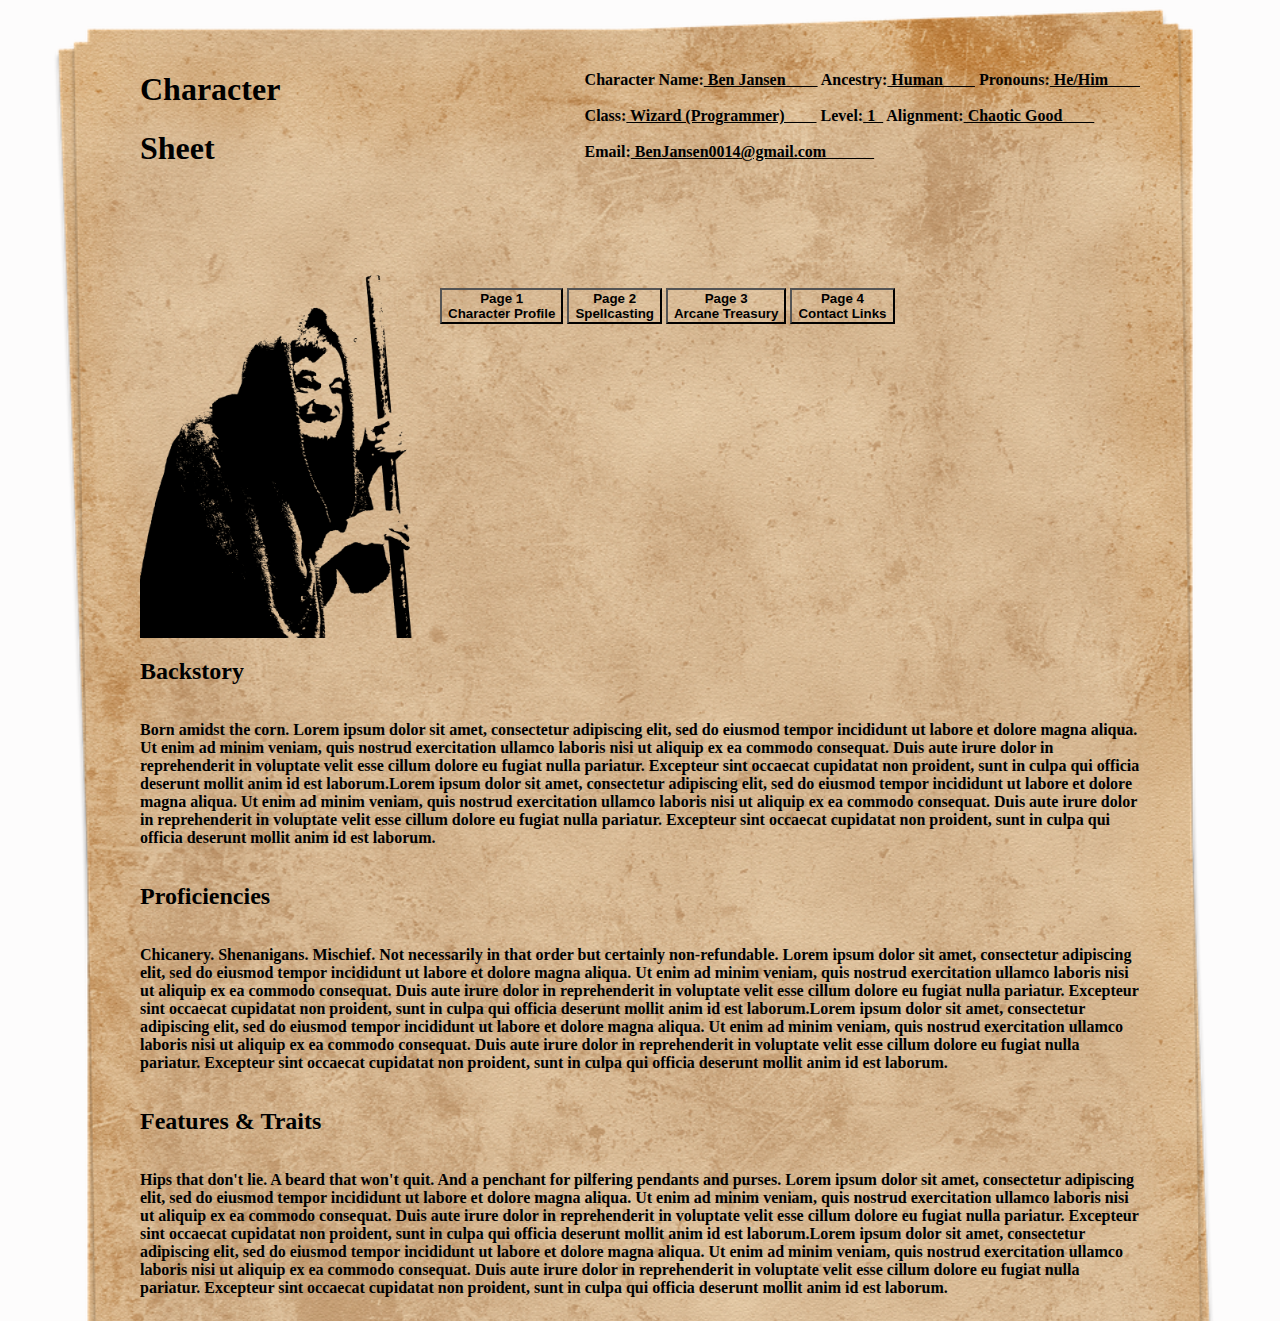
<file: index.html>
<!DOCTYPE html>
<html>
    <head>
        <title>Ben Jansen</title>
        <link rel="stylesheet" type="text/css" href="benjansen.css">
    </head>
    <body>
        <header>
            <div class="header">
                <div class="header-center">
                    <div>
                        <h1>Character</h1>
                        <h1>Sheet</h1>
                    </div>
                    <div>
                        <h4><p>Character Name:<u> Ben Jansen&emsp;&emsp;</u> Ancestry:<u> Human&emsp;&emsp;</u> Pronouns:<u> He/Him&emsp;&emsp;</u><br><br>
                            Class:<u> Wizard (Programmer)&emsp;&emsp;</u> Level:<u> 1&nbsp;&nbsp;</u> Alignment:<u> Chaotic Good&emsp;&emsp;</u><br><br>
                            Email:<u> BenJansen0014@gmail.com&emsp;&emsp;&emsp;</u></p></h4>
                    </div>
                </div>
            </div>
        </header>

        <section>
            <div class="banner">
                <div class="banner-center">
                    <img class=wizard src="images/Wizard1.png" alt="profile picture">
                    <div class="page-links">
                        <a href="index.html"><button type="button">Page 1<br>Character Profile</button></a>
                        <a href="benjansen_page_2.html"><button type="button">Page 2<br>Spellcasting</button></a>
                        <a href="benjansen_page_3.html"><button type="button">Page 3<br>Arcane Treasury</button></a>
                        <a href="benjansen_page_4.html"><button type="button">Page 4<br>Contact Links</button></a>
                    </div>
                </div>
            </div>
        </section>

        <section class="page-1-text">
            <div class="page-1-text-2">
                <h2>
                    Backstory
                </h2>
                <p>Born amidst the corn. Lorem ipsum dolor sit amet, consectetur adipiscing elit, sed do eiusmod tempor incididunt ut labore et dolore magna aliqua. Ut enim ad minim veniam, quis nostrud exercitation ullamco laboris nisi ut aliquip ex ea commodo consequat. Duis aute irure dolor in reprehenderit in voluptate velit esse cillum dolore eu fugiat nulla pariatur. Excepteur sint occaecat cupidatat non proident, sunt in culpa qui officia deserunt mollit anim id est laborum.Lorem ipsum dolor sit amet, consectetur adipiscing elit, sed do eiusmod tempor incididunt ut labore et dolore magna aliqua. Ut enim ad minim veniam, quis nostrud exercitation ullamco laboris nisi ut aliquip ex ea commodo consequat. Duis aute irure dolor in reprehenderit in voluptate velit esse cillum dolore eu fugiat nulla pariatur. Excepteur sint occaecat cupidatat non proident, sunt in culpa qui officia deserunt mollit anim id est laborum.</p>
                <h2>
                    Proficiencies
                </h2>
                <p>Chicanery. Shenanigans. Mischief. Not necessarily in that order but certainly non-refundable. Lorem ipsum dolor sit amet, consectetur adipiscing elit, sed do eiusmod tempor incididunt ut labore et dolore magna aliqua. Ut enim ad minim veniam, quis nostrud exercitation ullamco laboris nisi ut aliquip ex ea commodo consequat. Duis aute irure dolor in reprehenderit in voluptate velit esse cillum dolore eu fugiat nulla pariatur. Excepteur sint occaecat cupidatat non proident, sunt in culpa qui officia deserunt mollit anim id est laborum.Lorem ipsum dolor sit amet, consectetur adipiscing elit, sed do eiusmod tempor incididunt ut labore et dolore magna aliqua. Ut enim ad minim veniam, quis nostrud exercitation ullamco laboris nisi ut aliquip ex ea commodo consequat. Duis aute irure dolor in reprehenderit in voluptate velit esse cillum dolore eu fugiat nulla pariatur. Excepteur sint occaecat cupidatat non proident, sunt in culpa qui officia deserunt mollit anim id est laborum.</p>
                <h2>
                    Features & Traits
                </h2>
                <p>Hips that don't lie. A beard that won't quit. And a penchant for pilfering pendants and purses. Lorem ipsum dolor sit amet, consectetur adipiscing elit, sed do eiusmod tempor incididunt ut labore et dolore magna aliqua. Ut enim ad minim veniam, quis nostrud exercitation ullamco laboris nisi ut aliquip ex ea commodo consequat. Duis aute irure dolor in reprehenderit in voluptate velit esse cillum dolore eu fugiat nulla pariatur. Excepteur sint occaecat cupidatat non proident, sunt in culpa qui officia deserunt mollit anim id est laborum.Lorem ipsum dolor sit amet, consectetur adipiscing elit, sed do eiusmod tempor incididunt ut labore et dolore magna aliqua. Ut enim ad minim veniam, quis nostrud exercitation ullamco laboris nisi ut aliquip ex ea commodo consequat. Duis aute irure dolor in reprehenderit in voluptate velit esse cillum dolore eu fugiat nulla pariatur. Excepteur sint occaecat cupidatat non proident, sunt in culpa qui officia deserunt mollit anim id est laborum.</p>
            </div>
        </section>
    </body>
</html>
</file>
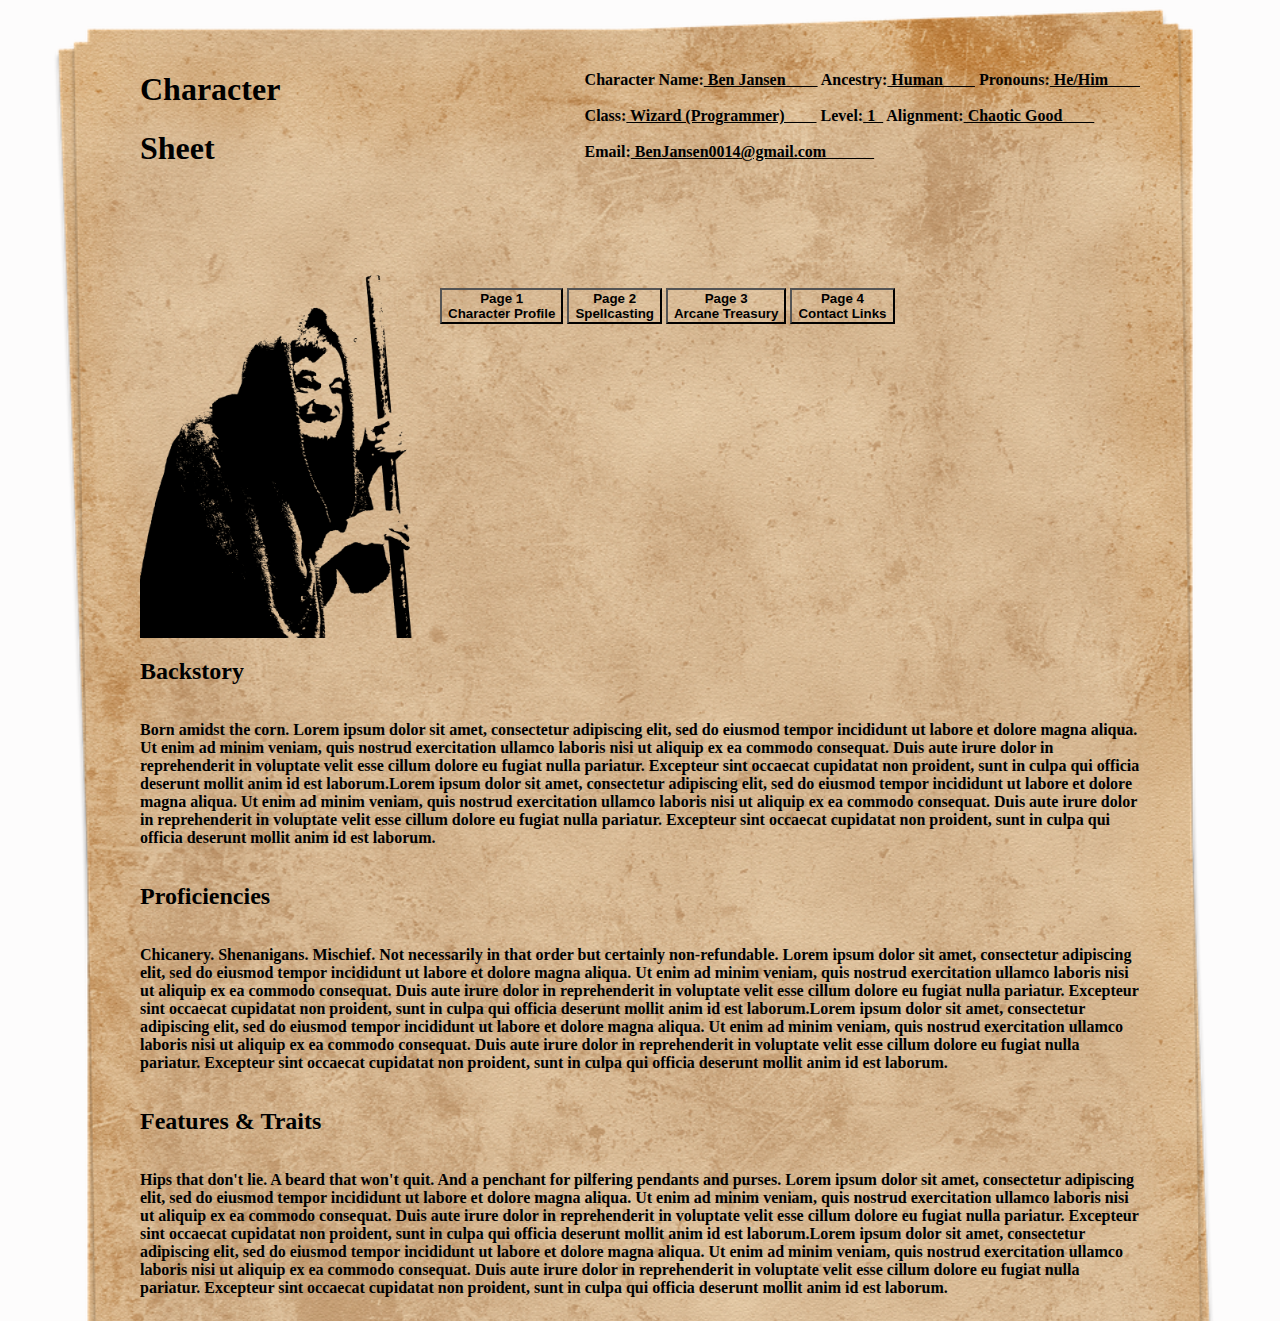
<file: benjansen.html>
<!DOCTYPE html>
<html>
    <head>
        <title>Ben Jansen</title>
        <link rel="stylesheet" type="text/css" href="benjansen.css">
    </head>
    <body>
        <header>
            <div class="header">
                <div class="header-center">
                    <div>
                        <h1>Character</h1>
                        <h1>Sheet</h1>
                    </div>
                    <div>
                        <h4><p>Character Name:<u> Ben Jansen&emsp;&emsp;</u> Ancestry:<u> Human&emsp;&emsp;</u> Pronouns:<u> He/Him&emsp;&emsp;</u><br><br>
                            Class:<u> Wizard (Programmer)&emsp;&emsp;</u> Level:<u> 1&nbsp;&nbsp;</u> Alignment:<u> Chaotic Good&emsp;&emsp;</u><br><br>
                            Email:<u> BenJansen0014@gmail.com&emsp;&emsp;&emsp;</u></p></h4>
                    </div>
                </div>
            </div>
        </header>

        <section>
            <div class="banner">
                <div class="banner-center">
                    <img class=wizard src="images/Wizard1.png" alt="profile picture">
                    <div class="page-links">
                        <a href="file://wsl.localhost/Ubuntu-20.04/home/automaton0/aa-projects/html-css-capstone-project/benjansen.html"><button type="button">Page 1<br>Character Profile</button></a>
                        <a href="file://wsl.localhost/Ubuntu-20.04/home/automaton0/aa-projects/html-css-capstone-project/benjansen_page_2.html"><button type="button">Page 2<br>Spellcasting</button></a>
                        <a href="file://wsl.localhost/Ubuntu-20.04/home/automaton0/aa-projects/html-css-capstone-project/benjansen_page_3.html"><button type="button">Page 3<br>Arcane Treasury</button></a>
                        <a href="file://wsl.localhost/Ubuntu-20.04/home/automaton0/aa-projects/html-css-capstone-project/benjansen_page_4.html"><button type="button">Page 4<br>Contact Links</button></a>
                    </div>
                </div>
            </div>
        </section>

        <section class="page-1-text">
            <div class="page-1-text-2">
                <h2>
                    Backstory
                </h2>
                <p>Born amidst the corn. Lorem ipsum dolor sit amet, consectetur adipiscing elit, sed do eiusmod tempor incididunt ut labore et dolore magna aliqua. Ut enim ad minim veniam, quis nostrud exercitation ullamco laboris nisi ut aliquip ex ea commodo consequat. Duis aute irure dolor in reprehenderit in voluptate velit esse cillum dolore eu fugiat nulla pariatur. Excepteur sint occaecat cupidatat non proident, sunt in culpa qui officia deserunt mollit anim id est laborum.Lorem ipsum dolor sit amet, consectetur adipiscing elit, sed do eiusmod tempor incididunt ut labore et dolore magna aliqua. Ut enim ad minim veniam, quis nostrud exercitation ullamco laboris nisi ut aliquip ex ea commodo consequat. Duis aute irure dolor in reprehenderit in voluptate velit esse cillum dolore eu fugiat nulla pariatur. Excepteur sint occaecat cupidatat non proident, sunt in culpa qui officia deserunt mollit anim id est laborum.</p>
                <h2>
                    Proficiencies
                </h2>
                <p>Chicanery. Shenanigans. Mischief. Not necessarily in that order but certainly non-refundable. Lorem ipsum dolor sit amet, consectetur adipiscing elit, sed do eiusmod tempor incididunt ut labore et dolore magna aliqua. Ut enim ad minim veniam, quis nostrud exercitation ullamco laboris nisi ut aliquip ex ea commodo consequat. Duis aute irure dolor in reprehenderit in voluptate velit esse cillum dolore eu fugiat nulla pariatur. Excepteur sint occaecat cupidatat non proident, sunt in culpa qui officia deserunt mollit anim id est laborum.Lorem ipsum dolor sit amet, consectetur adipiscing elit, sed do eiusmod tempor incididunt ut labore et dolore magna aliqua. Ut enim ad minim veniam, quis nostrud exercitation ullamco laboris nisi ut aliquip ex ea commodo consequat. Duis aute irure dolor in reprehenderit in voluptate velit esse cillum dolore eu fugiat nulla pariatur. Excepteur sint occaecat cupidatat non proident, sunt in culpa qui officia deserunt mollit anim id est laborum.</p>
                <h2>
                    Features & Traits
                </h2>
                <p>Hips that don't lie. A beard that won't quit. And a penchant for pilfering pendants and purses. Lorem ipsum dolor sit amet, consectetur adipiscing elit, sed do eiusmod tempor incididunt ut labore et dolore magna aliqua. Ut enim ad minim veniam, quis nostrud exercitation ullamco laboris nisi ut aliquip ex ea commodo consequat. Duis aute irure dolor in reprehenderit in voluptate velit esse cillum dolore eu fugiat nulla pariatur. Excepteur sint occaecat cupidatat non proident, sunt in culpa qui officia deserunt mollit anim id est laborum.Lorem ipsum dolor sit amet, consectetur adipiscing elit, sed do eiusmod tempor incididunt ut labore et dolore magna aliqua. Ut enim ad minim veniam, quis nostrud exercitation ullamco laboris nisi ut aliquip ex ea commodo consequat. Duis aute irure dolor in reprehenderit in voluptate velit esse cillum dolore eu fugiat nulla pariatur. Excepteur sint occaecat cupidatat non proident, sunt in culpa qui officia deserunt mollit anim id est laborum.</p>
            </div>
        </section>
    </body>
</html>
</file>
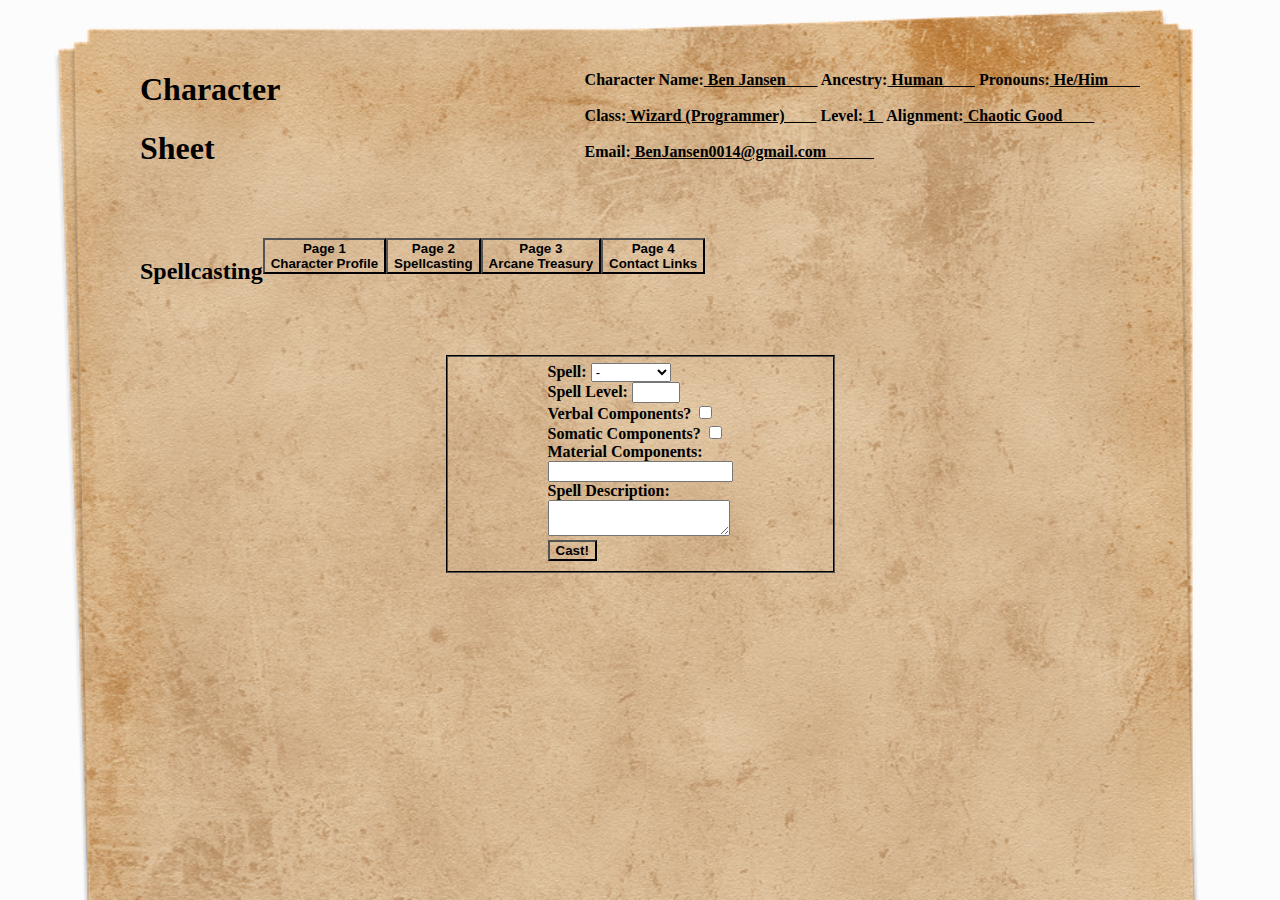
<file: benjansen_page_2.html>
<!DOCTYPE html>
<html>
    <head>
        <title>Spellcasting</title>
        <link rel="stylesheet" type="text/css" href="benjansen.css">
    </head>
    <body>
        <header>
            <div class="header">
                <div class="header-center">
                    <div>
                        <h1>Character</h1>
                        <h1>Sheet</h1>
                    </div>
                    <div>
                        <h4><p>Character Name:<u> Ben Jansen&emsp;&emsp;</u> Ancestry:<u> Human&emsp;&emsp;</u> Pronouns:<u> He/Him&emsp;&emsp;</u><br><br>
                            Class:<u> Wizard (Programmer)&emsp;&emsp;</u> Level:<u> 1&nbsp;&nbsp;</u> Alignment:<u> Chaotic Good&emsp;&emsp;</u><br><br>
                            Email:<u> BenJansen0014@gmail.com&emsp;&emsp;&emsp;</u></p></h4>
                    </div>
                </div>
            </div>
        </header>

        <section>
            <div class="banner">
                <div class="banner-center">
                    <h2>Spellcasting</h2>
                    <a href="index.html"><button type="button">Page 1<br>Character Profile</button></a>
                    <a href="benjansen_page_2.html"><button type="button">Page 2<br>Spellcasting</button></a>
                    <a href="benjansen_page_3.html"><button type="button">Page 3<br>Arcane Treasury</button></a>
                    <a href="benjansen_page_4.html"><button type="button">Page 4<br>Contact Links</button></a>
                </div>
            </div>
        </section>

        <section>
            <form action="/form-handling-url" method="post">
                <fieldset>

                    <div>
                        <label for="spell_name">Spell:</label>
                        <select id="spell_name" name="spell">
                            <option value="-">-</option>
                            <option value="fireball">Fireball</option>
                            <option value="sleep">Sleep</option>
                            <option value="invisibility">Invisibility</option>
                        </select>
                    </div>

                    <div>
                        <label for="spellLevel">Spell Level:</label>
                        <input type="number" id="spellLevel" name="spell_level" min="0" max="9">
                    </div>
                    <div>
                        <label for="verbalComponents">Verbal Components?</label>
                        <input type="checkbox" id="verbalComponents" name="verbalComponents">
                    </div>

                    <div>
                        <label for="somaticComponents">Somatic Components?</label>
                        <input type="checkbox" id="somaticComponents" name="somaticComponents">
                    </div>

                    <div>
                        <label for="materialComponents">Material Components:</label>
                        <input type="text" id="materialComponents" name="materialComponents">
                    </div>

                    <div>
                        <label for="spellDescription">Spell Description:</label>
                        <textarea id="spellDescription" name="spellDescription"></textarea>
                    </div>

                    <div>
                        <button type="button">Cast!</button>
                    </div>

                </fieldset>
            </form>
        </section>
    </body>
</html>
</file>
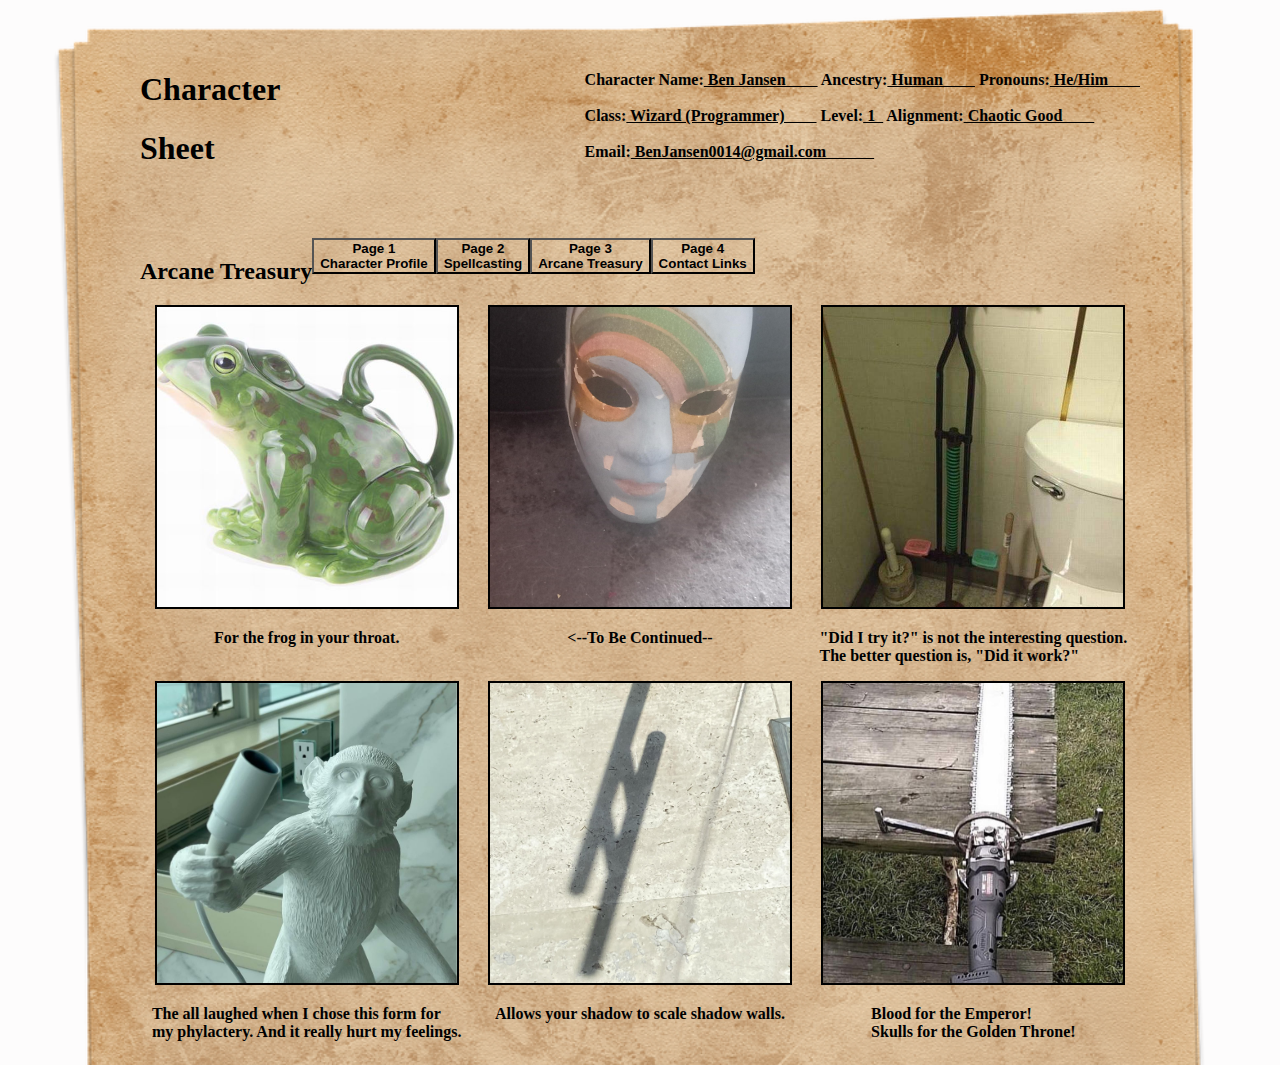
<file: benjansen_page_3.html>
<!DOCTYPE html>
<html>
    <head>
        <title>Arcane Treasury</title>
        <link rel="stylesheet" type="text/css" href="benjansen.css">
    </head>
    <body>
        <header>
            <div class="header">
                <div class="header-center">
                    <div>
                        <h1>Character</h1>
                        <h1>Sheet</h1>
                    </div>
                    <div>
                        <h4><p>Character Name:<u> Ben Jansen&emsp;&emsp;</u> Ancestry:<u> Human&emsp;&emsp;</u> Pronouns:<u> He/Him&emsp;&emsp;</u><br><br>
                            Class:<u> Wizard (Programmer)&emsp;&emsp;</u> Level:<u> 1&nbsp;&nbsp;</u> Alignment:<u> Chaotic Good&emsp;&emsp;</u><br><br>
                            Email:<u> BenJansen0014@gmail.com&emsp;&emsp;&emsp;</u></p></h4>
                    </div>
                </div>
            </div>
        </header>

        <section>
            <div class="banner">
                <div class="banner-center">
                    <h2>Arcane Treasury</h2>
                    <a href="index.html"><button type="button">Page 1<br>Character Profile</button></a>
                    <a href="benjansen_page_2.html"><button type="button">Page 2<br>Spellcasting</button></a>
                    <a href="benjansen_page_3.html"><button type="button">Page 3<br>Arcane Treasury</button></a>
                    <a href="benjansen_page_4.html"><button type="button">Page 4<br>Contact Links</button></a>
                </div>
            </div>
        </section>

        <section class="treasury-center">
            <div class="treasury">
                <div class="arcane-center">
                    <a href="https://www.fairy-tales-inc.com/green-frog-teapot-by-blue-sky-clayworks-copy"><img src="images/frog-teapot.jpeg" alt="frog teapot" class="arcane"></a>
                    <p>For the frog in your throat.</p>
                </div>
                <div class="arcane-center">
                    <a href="https://www.reddit.com/r/ItemShop/comments/1c18f5w/haunted_carnival_mask/"><img src="images/mask.jpeg" alt="mask" class="arcane"></a>
                    <p><--To Be Continued--</p>
                </div>
                <div class="arcane-center">
                    <a href="https://yamadonkey.wordpress.com/2016/04/26/pogostick-plunger-makes-unclogging-a-toilet-fun/"><img src="images/pogo-plunger.jpeg" alt="pogo-stick plunger" class="arcane"></a>
                    <p>"Did I try it?" is not the interesting question.<br> The better question is, "Did it work?"</p>
                </div>
                <div class="arcane-center">
                    <a href="https://www.facebook.com/marketplace/item/1129707958165817/?mibextid=kL3p88&rdid=wyLE5RNCKzSmT8NQ"><img src="images/monkey-lamp.jpg" alt="ceramic monkey holding lamp" class="arcane"></a>
                    <p>The all laughed when I chose this form for<br> my phylactery. And it really hurt my feelings.</p>
                </div>
                <div class="arcane-center">
                    <a href="https://www.reddit.com/r/ItemShop/comments/1c37dvm/the_flying_shadow_ladder_gives_025_boost_in_jump/"><img src="images/shadow-ladder.jpeg" alt="shadow ladder" class="arcane"></a>
                    <p>Allows your shadow to scale shadow walls.</p>
                </div>
                <div class="arcane-center">
                    <a href="https://www.pinterest.com/pin/703756185978387/"><img src="images/chain-sword.jpeg" alt="chain-sword" class="arcane"></a>
                    <p>Blood for the Emperor!<br> Skulls for the Golden Throne!</p>
                </div>
            </div>
        </section>
    </body>
</html>
</file>
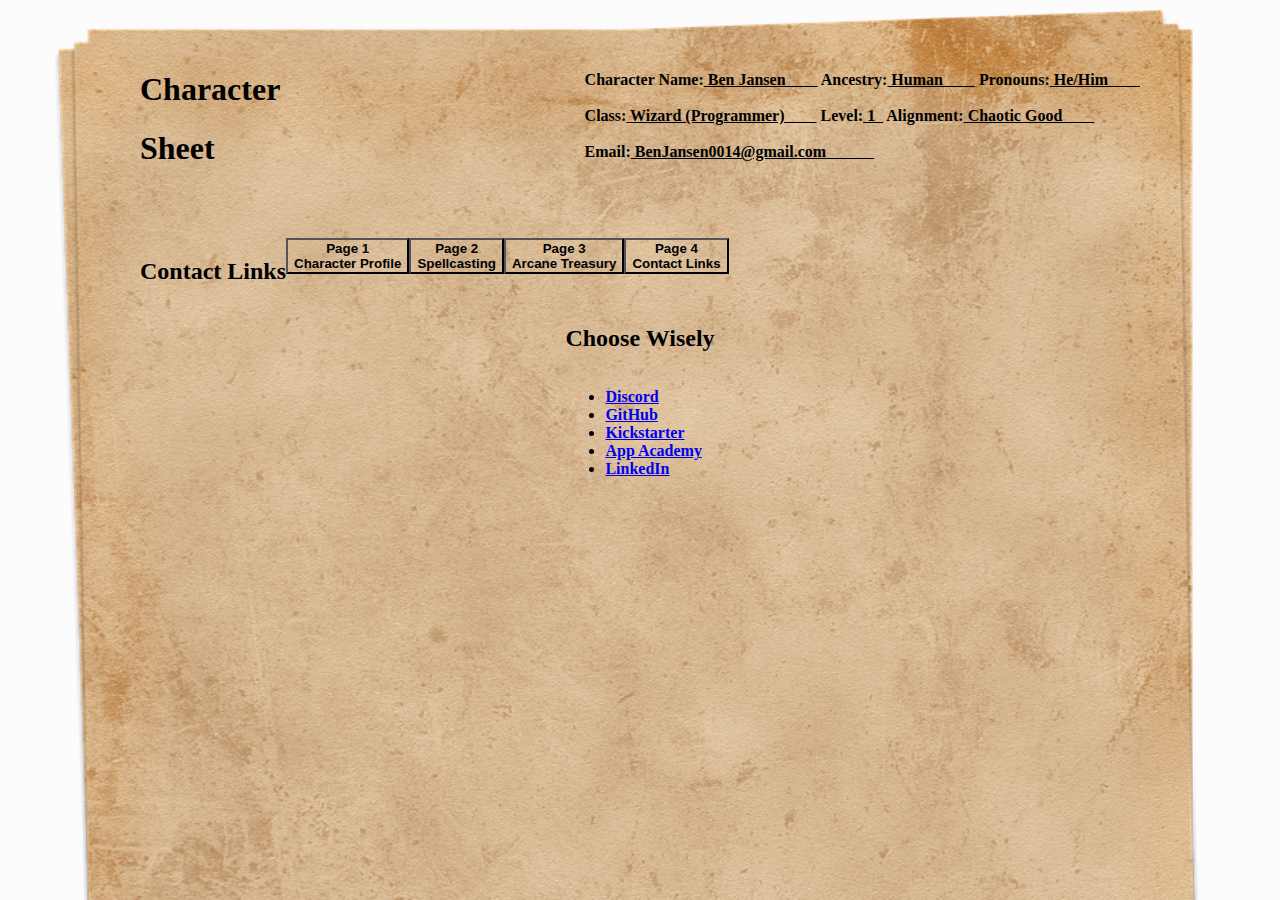
<file: benjansen_page_4.html>
<!DOCTYPE html>
<html>
    <head>
        <title>Contacts</title>
        <link rel="stylesheet" type="text/css" href="benjansen.css">
    </head>
    <body>
        <header>
            <div class="header">
                <div class="header-center">
                    <div>
                        <h1>Character</h1>
                        <h1>Sheet</h1>
                    </div>
                    <div>
                        <h4><p>Character Name:<u> Ben Jansen&emsp;&emsp;</u> Ancestry:<u> Human&emsp;&emsp;</u> Pronouns:<u> He/Him&emsp;&emsp;</u><br><br>
                            Class:<u> Wizard (Programmer)&emsp;&emsp;</u> Level:<u> 1&nbsp;&nbsp;</u> Alignment:<u> Chaotic Good&emsp;&emsp;</u><br><br>
                            Email:<u> BenJansen0014@gmail.com&emsp;&emsp;&emsp;</u></p></h4>
                    </div>
                </div>
            </div>
        </header>

        <section>
            <div class="banner">
                <div class="banner-center">
                    <h2>Contact Links</h2>
                    <a href="index.html"><button type="button">Page 1<br>Character Profile</button></a>
                    <a href="benjansen_page_2.html"><button type="button">Page 2<br>Spellcasting</button></a>
                    <a href="benjansen_page_3.html"><button type="button">Page 3<br>Arcane Treasury</button></a>
                    <a href="benjansen_page_4.html"><button type="button">Page 4<br>Contact Links</button></a>
                </div>
            </div>
        </section>

        <section class="choose">
            <div class="choose-center">
                <h2>Choose Wisely</h2>
                <ul>
                    <li><a href="https://discord.com">Discord</a></li>
                    <li><a href="https://github.com/BeardedAutomaton">GitHub</a></li>
                    <li><a href="https://www.kickstarter.com/">Kickstarter</a></li>
                    <li><a href="https://www.appacademy.io/learn-more/software-engineering-immersive-remote?utm_campaign=17603993247&utm_adgroup=138644631096&utm_matchtype=e&utm_device=c&utm_gclid=Cj0KCQjwiYOxBhC5ARIsAIvdH53hgBYQjQfsfP-2XM3dfwe9ArusPrfhq3x5yaU_ft1XWw3g5IN4LwYaAp6PEALw_wcB&utm_creative=629927679587&utm_keyword=app%20academy%20open&utm_source=google&utm_medium=ppc&utm_adposition=&utm_placement=&utm_location=9021616&utm_network=g&gad_source=1&gclid=Cj0KCQjwiYOxBhC5ARIsAIvdH53hgBYQjQfsfP-2XM3dfwe9ArusPrfhq3x5yaU_ft1XWw3g5IN4LwYaAp6PEALw_wcB">App Academy</a></li>
                    <li><a href="https://www.linkedin.com/">LinkedIn</a></li>
                </ul>
            </div>
        </section>
    </body>
</html>
</file>
<file: benjansen.css>
/*all pages*/

.header {
    display: flex;
    justify-content: center;
    margin-top: 50px;
    font-family: 'Times New Roman', Times, serif;
}

.header-center {
    width: 1000px;
    display: flex;
    flex-direction: row;
    justify-content: space-between;
}

body {
    background-image: url("images/Old\ Paper\ Background.webp");
    background-color: #fdfcfc;
    background-size: 1200px;
    background-repeat: no-repeat;
    background-attachment: scroll;
    background-position: center top;
    font-weight:bold;
    }

.banner {
    display: flex;
    justify-content: center;
    margin-top: 50px;
    font-family: 'Times New Roman', Times, serif;
}

.banner-center {
    width: 1000px;
    display: flex;
    flex-direction: row;
    justify-content: left;
}

.page-links {
    margin-top: 50px;
}

.wizard {
    width: 300px;
    object-fit: cover;
}

button {
    background-color: transparent;
    font-weight: bold;
}

button:hover {
    background-color: rgba(0, 0, 0, 0.164);
}

button:active {
    background-color: rgba(0, 0, 0, 0.308);
}

.page-1-text {
    display: flex;
    justify-content: center;
    font-family: 'Times New Roman', Times, serif;
}

.page-1-text-2 {
    width: 1000px;
    display: flex;
    flex-direction: column;
    justify-content: left;
}

/*Page 2*/

form {
    display:flex;
    justify-content: center;
    margin-top: 50px;
    }

fieldset {
    padding-left: 100px;
    padding-right: 100px;
    width: 180px;
    border-color: rgb(0, 0, 0);
    }

/*Page 3*/

.treasury-center {
    display: flex;
    justify-content: center;
}

.treasury {
    display: grid;
    grid-template-columns: 1fr 1fr 1fr;
    grid-template-rows: 1fr 1fr;
    width:1000px;
}

.arcane-center {
    display:flex;
    flex-direction: column;
    align-items: center;
}

.arcane {
    width: 300px;
    height: 300px;
    object-fit: cover;
    border: 2px solid;
    border-color:black;
}

/*Page 4*/

.choose {
    display: flex;
    justify-content: center;
}

.choose-center {
    display: flex;
    flex-direction: column;
}
</file>
